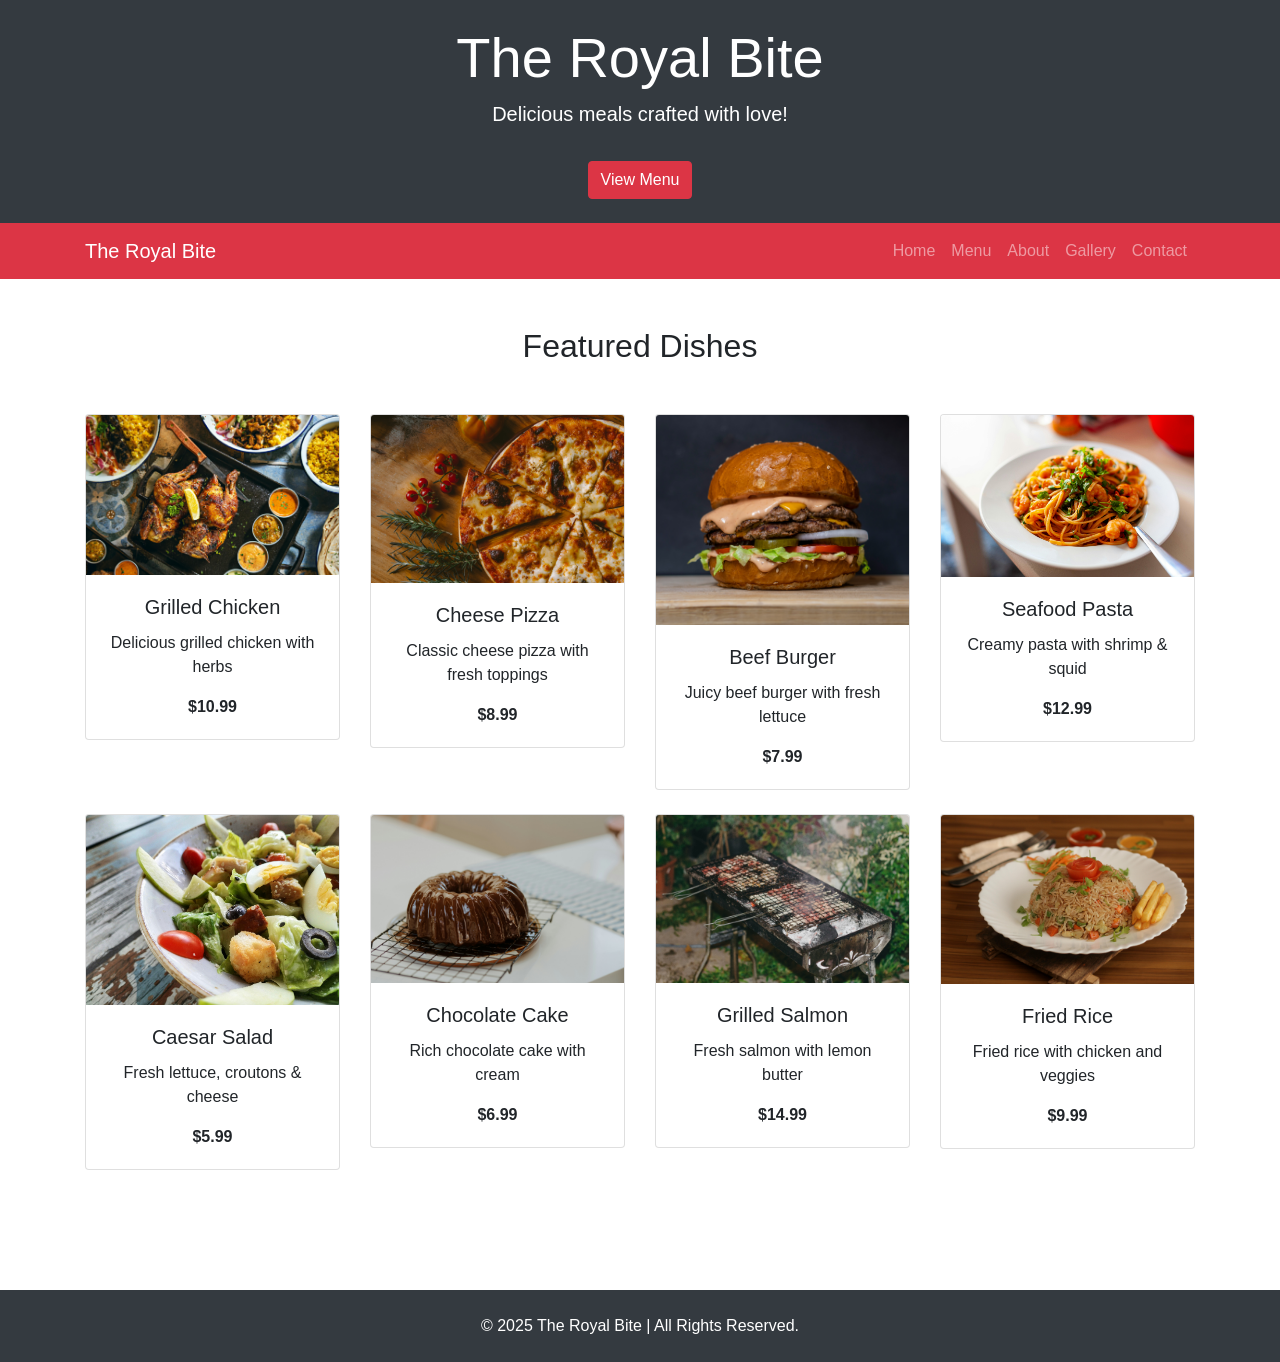
<file: index.html>
<!DOCTYPE html>
<html lang="en">
<head>
 <meta charset="UTF-8">
    <meta name="viewport" content="width=device-width, initial-scale=1.0">
    <title>Restaurant  Home- page </title>
    
    <link rel="stylesheet" href="http://cdn.jsdelivr.net/npm/bootstrap@4.6.2/dist/css/bootstrap.min.css">
    <!-- jQuery library -->
    <script src="https://cdn.jsdelivr.net/npm/jquery@3.7.1/dist/jquery.slim.min.js"></script>
    <!-- Popper JS -->
    <script src="https://cdn.jsdelivr.net/npm/popper.js@1.16.1/dist/umd/popper.min.js"></script>
    <!-- Latest compiled JavaScript -->
    <script src="https://cdn.jsdelivr.net/npm/bootstrap@4.6.2/dist/js/bootstrap.bundle.min.js"></script>

</head>
<body>
      
    <!--Header Section-->
    <header class="bg-dark text-white text-center py-4">
        <div class="container">
          <h1 class="display-4">The Royal Bite</h1>
          <p class="lead">Delicious meals crafted with love!</p>
          <!-- Optional button -->
          <a href="menu.html" class="btn btn-danger mt-3">View Menu</a>
        </div>
      </header>


    <!-- navigation menu in a row using an unordered list-->
 <!-- Navigation Bar -->
<nav class="navbar navbar-expand-lg navbar-dark bg-danger">
    <div class="container">
      <a class="navbar-brand" href="index.html">The Royal Bite</a>
      <button class="navbar-toggler" type="button" data-toggle="collapse" data-target="#navbarNav"
        aria-controls="navbarNav" aria-expanded="false" aria-label="Toggle navigation">
        <span class="navbar-toggler-icon"></span>
      </button>
      
      <div class="collapse navbar-collapse" id="navbarNav">
        <ul class="navbar-nav ml-auto">
          <li class="nav-item"><a class="nav-link" href="index.html">Home</a></li>
          <li class="nav-item"><a class="nav-link" href="menu.html">Menu</a></li>
          <li class="nav-item"><a class="nav-link" href="about.html">About</a></li>
          <li class="nav-item"><a class="nav-link" href="gallery.html">Gallery</a></li>
          <li class="nav-item"><a class="nav-link" href="contact.html">Contact</a></li>
        </ul>
      </div>
    </div>
  </nav>



    <!--main content  -->

  <section class="container py-5">
    <h2 class="text-center mb-5">Featured Dishes</h2>
    <div class="row">
        <!-- Dish 1 -->
        <div class="col-md-3 mb-4">
            <div class="card">
                <img src="grilled chicken.jpg" class="card-img-top" alt="Dish 1">
                <div class="card-body text-center">
                    <h5 class="card-title">Grilled Chicken</h5>
                    <p class="card-text">Delicious grilled chicken with herbs</p>
                    <p class="card-text"><strong>$10.99</strong></p>
                </div>
            </div>
        </div>

        <!-- Dish 2 -->
        <div class="col-md-3 mb-4">
            <div class="card">
                <img src="cheese pizza.jpg" class="card-img-top" alt="Dish 2">
                <div class="card-body text-center">
                    <h5 class="card-title">Cheese Pizza</h5>
                    <p class="card-text">Classic cheese pizza with fresh toppings</p>
                    <p class="card-text"><strong>$8.99</strong></p>
                </div>
            </div>
        </div>

        <!-- Dish 3 -->
        <div class="col-md-3 mb-4">
            <div class="card">
                <img src="beef burger.jpg" class="card-img-top" alt="Dish 3">
                <div class="card-body text-center">
                    <h5 class="card-title">Beef Burger</h5>
                    <p class="card-text">Juicy beef burger with fresh lettuce</p>
                    <p class="card-text"><strong>$7.99</strong></p>
                </div>
            </div>
        </div>

        <!-- Dish 4 -->
        <div class="col-md-3 mb-4">
            <div class="card">
                <img src="seafood pasta.jpg" class="card-img-top" alt="Dish 4">
                <div class="card-body text-center">
                    <h5 class="card-title">Seafood Pasta</h5>
                    <p class="card-text">Creamy pasta with shrimp & squid</p>
                    <p class="card-text"><strong>$12.99</strong></p>
                </div>
            </div>
        </div>
    </div>

    <!-- Row 2 for more dishes -->
    <div class="row">
        <!-- Dish 5 -->
        <div class="col-md-3 mb-4">
            <div class="card">
                <img src="ceaser salad.jpg" class="card-img-top" alt="Dish 5">
                <div class="card-body text-center">
                    <h5 class="card-title">Caesar Salad</h5>
                    <p class="card-text">Fresh lettuce, croutons & cheese</p>
                    <p class="card-text"><strong>$5.99</strong></p>
                </div>
            </div>
        </div>

        <!-- Dish 6 -->
        <div class="col-md-3 mb-4">
            <div class="card">
                <img src="chocolate cake.jpg" class="card-img-top" alt="Dish 6">
                <div class="card-body text-center">
                    <h5 class="card-title">Chocolate Cake</h5>
                    <p class="card-text">Rich chocolate cake with cream</p>
                    <p class="card-text"><strong>$6.99</strong></p>
                </div>
            </div>
        </div>

        <!-- Dish 7 -->
        <div class="col-md-3 mb-4">
            <div class="card">
                <img src="grilled salmoon.jpg" class="card-img-top" alt="Dish 7">
                <div class="card-body text-center">
                    <h5 class="card-title">Grilled Salmon</h5>
                    <p class="card-text">Fresh salmon with lemon butter</p>
                    <p class="card-text"><strong>$14.99</strong></p>
                </div>
            </div>
        </div>

        <!-- Dish 8 -->
        <div class="col-md-3 mb-4">
            <div class="card">
                <img src="fried rice.jpg" class="card-img-top" alt="Dish 8">
                <div class="card-body text-center">
                    <h5 class="card-title">Fried Rice</h5>
                    <p class="card-text">Fried rice with chicken and veggies</p>
                    <p class="card-text"><strong>$9.99</strong></p>
                </div>
            </div>
        </div>
    </div>
</section>

<!-- footer -->
<footer class="bg-dark text-white text-center py-4 mt-5">
    <p class="mb-0">&copy; 2025 The Royal Bite | All Rights Reserved.</p>
</footer>

</body>
</html>
</file>
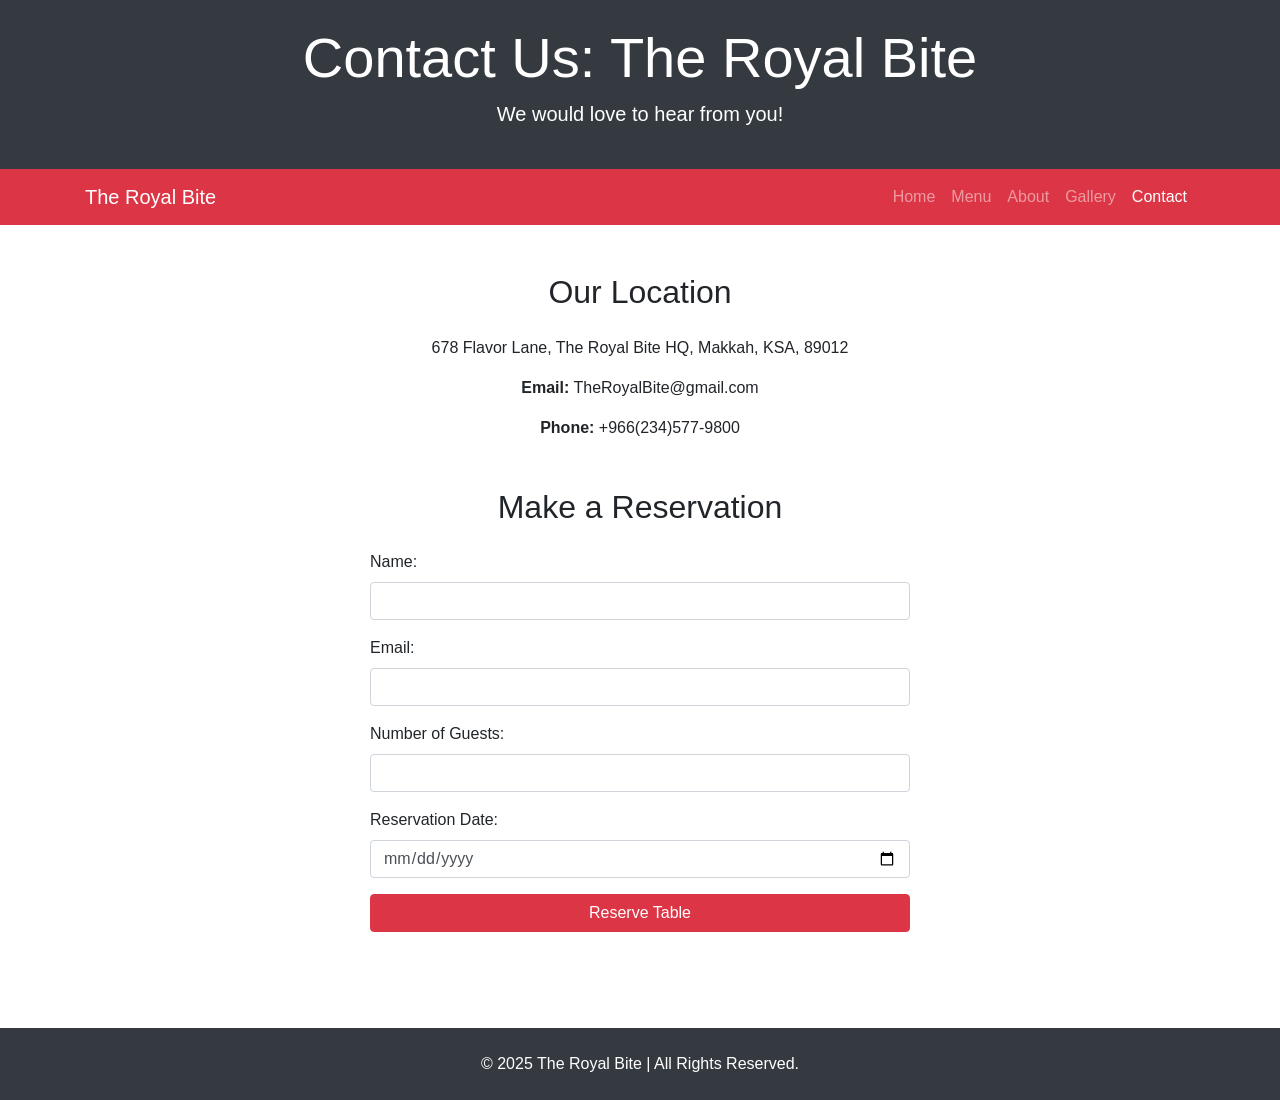
<file: contact.html>
<!DOCTYPE html>
<html lang="en">
<head>
  <meta charset="UTF-8">
  <meta name="viewport" content="width=device-width, initial-scale=1">
  <title>Contact Us - The Royal Bite</title>

  <!-- Bootstrap CSS -->
  <link rel="stylesheet" href="https://cdn.jsdelivr.net/npm/bootstrap@4.6.2/dist/css/bootstrap.min.css">
  <script src="https://cdn.jsdelivr.net/npm/jquery@3.7.1/dist/jquery.slim.min.js"></script>
  <script src="https://cdn.jsdelivr.net/npm/popper.js@1.16.1/dist/umd/popper.min.js"></script>
  <script src="https://cdn.jsdelivr.net/npm/bootstrap@4.6.2/dist/js/bootstrap.bundle.min.js"></script>
</head>
<body>

  <!-- Header -->
  <header class="bg-dark text-white text-center py-4">
    <div class="container">
      <h1 class="display-4">Contact Us: The Royal Bite</h1>
      <p class="lead">We would love to hear from you!</p>
    </div>
  </header>

  <!-- Navbar -->
  <nav class="navbar navbar-expand-lg navbar-dark bg-danger">
    <div class="container">
      <a class="navbar-brand" href="index.html">The Royal Bite</a>
      <button class="navbar-toggler" type="button" data-toggle="collapse" data-target="#navbarNav"
              aria-controls="navbarNav" aria-expanded="false" aria-label="Toggle navigation">
        <span class="navbar-toggler-icon"></span>
      </button>
      
      <div class="collapse navbar-collapse" id="navbarNav">
        <ul class="navbar-nav ml-auto">
          <li class="nav-item"><a class="nav-link" href="index.html">Home</a></li>
          <li class="nav-item"><a class="nav-link" href="menu.html">Menu</a></li>
          <li class="nav-item"><a class="nav-link" href="about.html">About</a></li>
          <li class="nav-item"><a class="nav-link" href="gallery.html">Gallery</a></li>
          <li class="nav-item active"><a class="nav-link" href="contact.html">Contact</a></li>
        </ul>
      </div>
    </div>
  </nav>

  <!-- Contact Section -->
  <section class="container py-5">
    <h2 class="mb-4 text-center">Our Location</h2>
    <p class="text-center">678 Flavor Lane, The Royal Bite HQ, Makkah, KSA, 89012</p>
    <p class="text-center"><strong>Email:</strong> TheRoyalBite@gmail.com</p>
    <p class="text-center"><strong>Phone:</strong> +966(234)577-9800</p>

    <h2 class="mt-5 mb-4 text-center">Make a Reservation</h2>
    <div class="row justify-content-center">
      <div class="col-md-6">
        <form action="submit_form.html" method="post">
          <div class="form-group">
            <label for="name">Name:</label>
            <input type="text" id="name" class="form-control" required>
          </div>
          <div class="form-group">
            <label for="email">Email:</label>
            <input type="email" id="email" class="form-control" required>
          </div>
          <div class="form-group">
            <label for="guests">Number of Guests:</label>
            <input type="number" id="guests" class="form-control" required>
          </div>
          <div class="form-group">
            <label for="date">Reservation Date:</label>
            <input type="date" id="date" class="form-control" required>
          </div>
          <button type="submit" class="btn btn-danger btn-block">Reserve Table</button>
        </form>
      </div>
    </div>
  </section>

  <!-- Footer -->
  <footer class="bg-dark text-white text-center py-4 mt-5">
    <p class="mb-0">&copy; 2025 The Royal Bite | All Rights Reserved.</p>
  </footer>

</body>
</html>
</file>
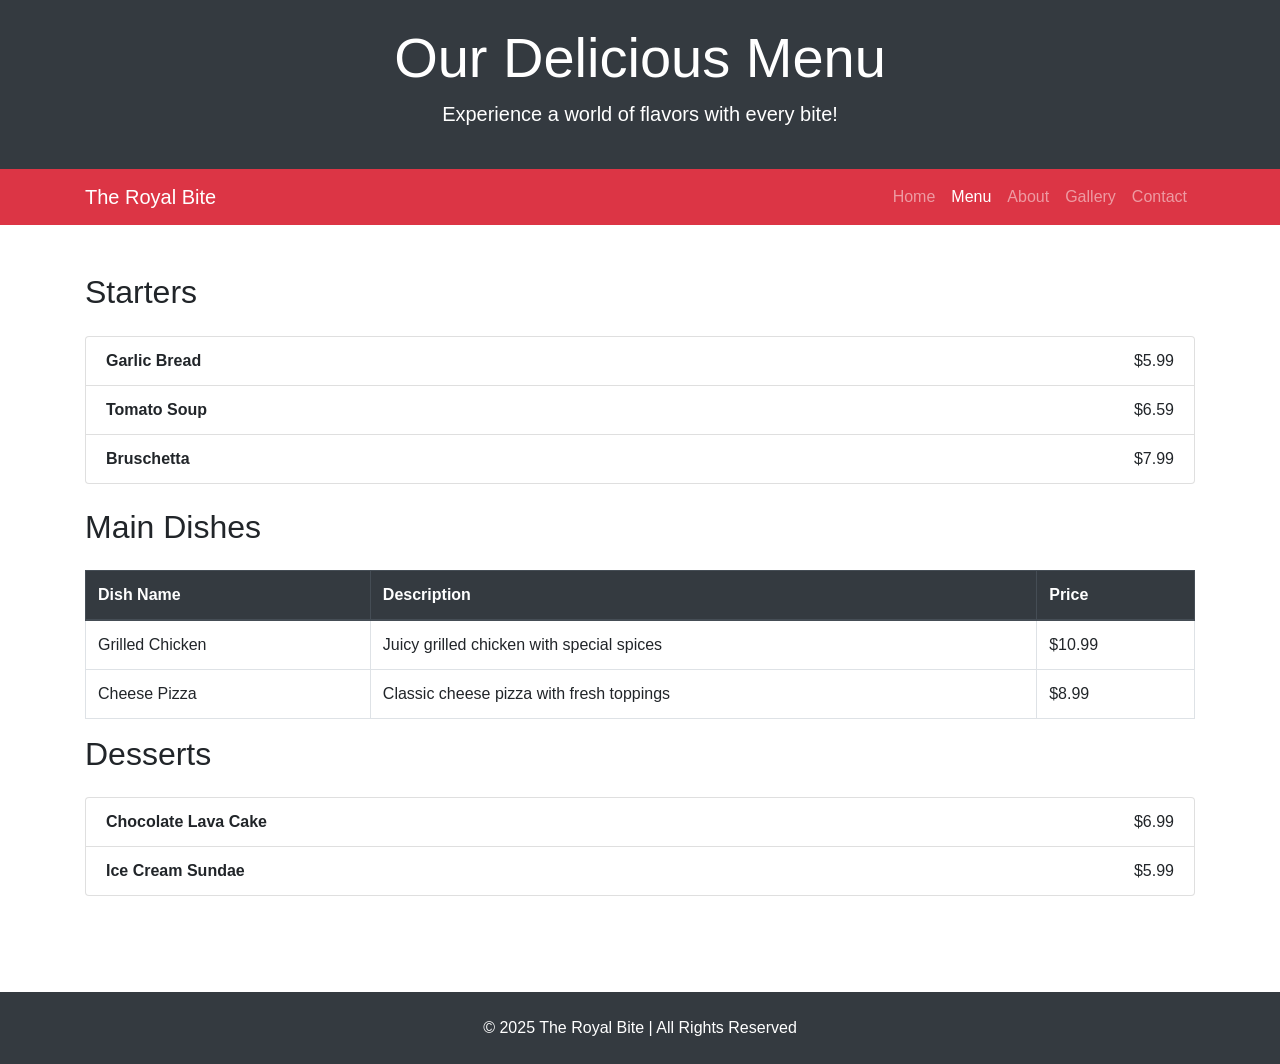
<file: menu.html>
<!DOCTYPE html>
<html lang="en">
<head>
  <meta charset="UTF-8">
  <meta name="viewport" content="width=device-width, initial-scale=1">
  <title>Menu - The Royal Bite</title>

  <!-- Bootstrap CSS -->
  <link rel="stylesheet" href="https://cdn.jsdelivr.net/npm/bootstrap@4.6.2/dist/css/bootstrap.min.css">
  <script src="https://cdn.jsdelivr.net/npm/jquery@3.7.1/dist/jquery.slim.min.js"></script>
  <script src="https://cdn.jsdelivr.net/npm/popper.js@1.16.1/dist/umd/popper.min.js"></script>
  <script src="https://cdn.jsdelivr.net/npm/bootstrap@4.6.2/dist/js/bootstrap.bundle.min.js"></script>
</head>
<body>

  <!-- Header -->
  <header class="bg-dark text-white text-center py-4">
    <div class="container">
      <h1 class="display-4">Our Delicious Menu</h1>
      <p class="lead">Experience a world of flavors with every bite!</p>
    </div>
  </header>

  <!-- Navbar -->
  <nav class="navbar navbar-expand-lg navbar-dark bg-danger">
    <div class="container">
      <a class="navbar-brand" href="index.html">The Royal Bite</a>
      <button class="navbar-toggler" type="button" data-toggle="collapse" data-target="#navbarNav"
              aria-controls="navbarNav" aria-expanded="false" aria-label="Toggle navigation">
        <span class="navbar-toggler-icon"></span>
      </button>
      
      <div class="collapse navbar-collapse" id="navbarNav">
        <ul class="navbar-nav ml-auto">
          <li class="nav-item"><a class="nav-link" href="index.html">Home</a></li>
          <li class="nav-item active"><a class="nav-link" href="menu.html">Menu</a></li>
          <li class="nav-item"><a class="nav-link" href="about.html">About</a></li>
          <li class="nav-item"><a class="nav-link" href="gallery.html">Gallery</a></li>
          <li class="nav-item"><a class="nav-link" href="contact.html">Contact</a></li>
        </ul>
      </div>
    </div>
  </nav>

  <!-- Menu Section -->
  <section class="container py-5">
    <h2 class="mb-4">Starters</h2>
    <ul class="list-group mb-4">
      <li class="list-group-item d-flex justify-content-between">
        <span><strong>Garlic Bread</strong></span>
        <span>$5.99</span>
      </li>
      <li class="list-group-item d-flex justify-content-between">
        <span><strong>Tomato Soup</strong></span>
        <span>$6.59</span>
      </li>
      <li class="list-group-item d-flex justify-content-between">
        <span><strong>Bruschetta</strong></span>
        <span>$7.99</span>
      </li>
    </ul>

    <h2 class="mb-4">Main Dishes</h2>
    <div class="table-responsive">
      <table class="table table-bordered">
        <thead class="thead-dark">
          <tr>
            <th>Dish Name</th>
            <th>Description</th>
            <th>Price</th>
          </tr>
        </thead>
        <tbody>
          <tr>
            <td>Grilled Chicken</td>
            <td>Juicy grilled chicken with special spices</td>
            <td>$10.99</td>
          </tr>
          <tr>
            <td>Cheese Pizza</td>
            <td>Classic cheese pizza with fresh toppings</td>
            <td>$8.99</td>
          </tr>
        </tbody>
      </table>
    </div>

    <h2 class="mb-4">Desserts</h2>
    <ul class="list-group">
      <li class="list-group-item d-flex justify-content-between">
        <span><strong>Chocolate Lava Cake</strong></span>
        <span>$6.99</span>
      </li>
      <li class="list-group-item d-flex justify-content-between">
        <span><strong>Ice Cream Sundae</strong></span>
        <span>$5.99</span>
      </li>
    </ul>
  </section>

  <!-- Footer -->
  <footer class="bg-dark text-white text-center py-4 mt-5">
    <p class="mb-0">&copy; 2025 The Royal Bite | All Rights Reserved</p>
  </footer>

</body>
</html>
</file>
